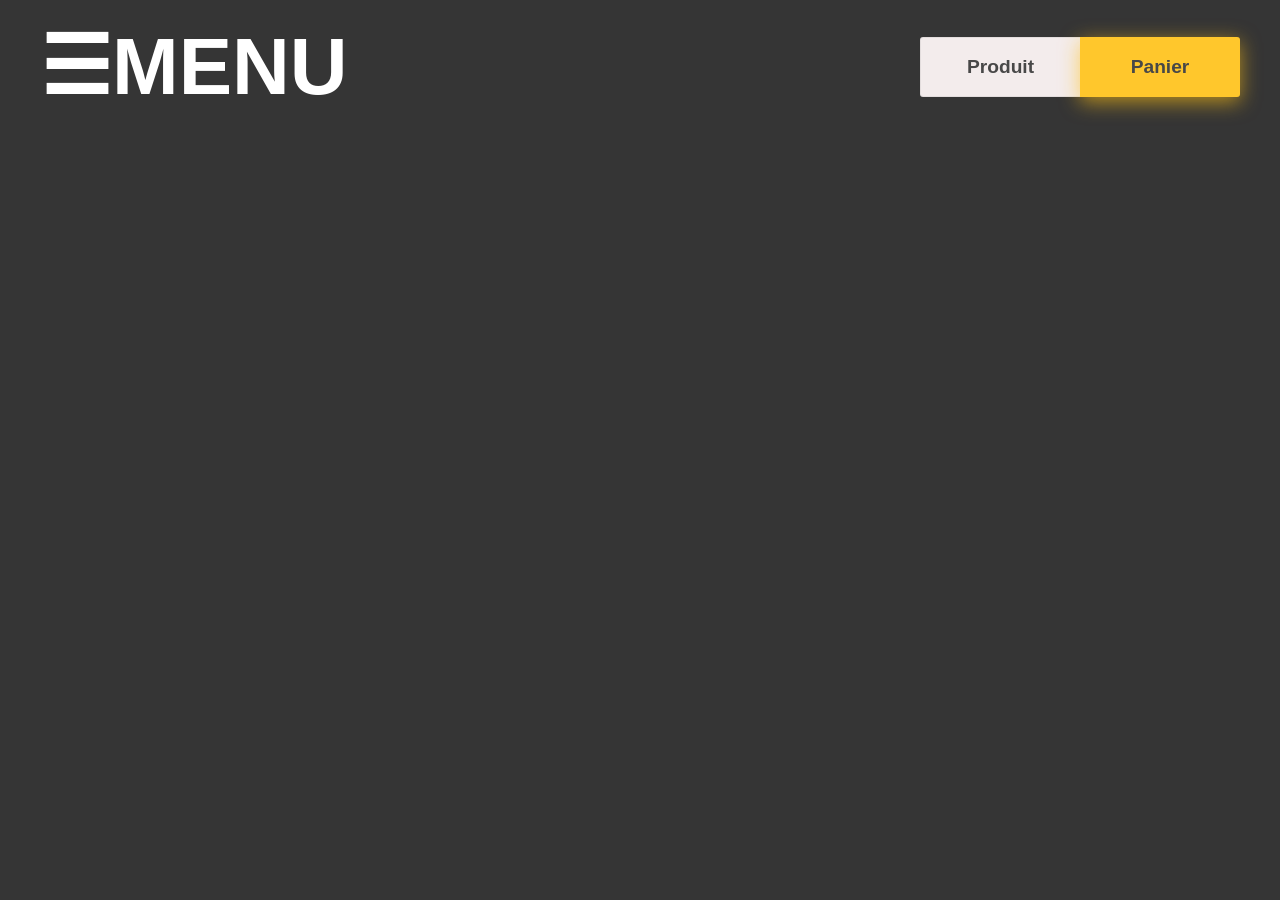
<file: panier.html>
<!DOCTYPE html>
<html>
<head>
    <title>panier</title>
    <link rel="stylesheet" href="css/panier.css">
</head>
<body>
    <nav>
        <h1>&#9776MENU</h1>
        <div class="buttonDiv">
            <a href="menu.html"><button class="produit">Produit</button></a>
            <a href="panier.html"><button class="panier">Panier <span class="panierNum"></span></button></a>
        </div>
    </nav>  
    <div class="menuHolder"></div>
    <script src="./scripts/cart.js" type="module"></script>
</body>
</html>
</file>
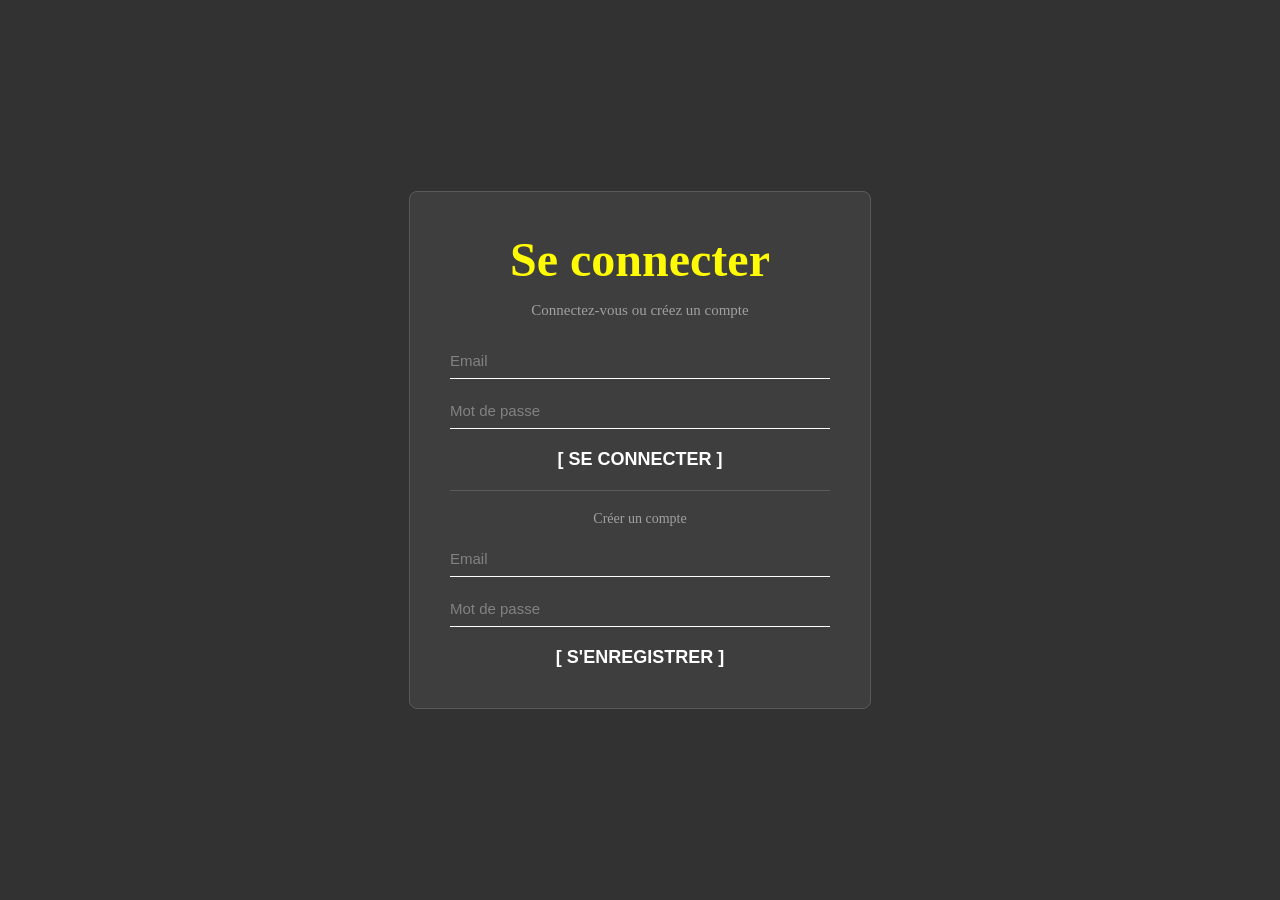
<file: seConnecter.html>
<!DOCTYPE html>
<html>
<head>
  <title>Se Connecter</title>
  <link rel="stylesheet" href="css/seConnecter.css">
</head>
  <body>
      <div class="centreBlock">
        <p class="ConnectT">Se connecter</p>
        <p class="questionC">Connectez-vous ou créez un compte</p>
        <input type="text" class="usernameT" id="usernameC" placeholder="Email">
        <input type="password" class="passwordT" id="passwordC" placeholder="Mot de passe">
        <button class="seConnecterB">[ SE CONNECTER ]</button>
        <hr class="ligne">
        <p class="creeC">Créer un compte</p>
        <input type="text" class="usernameT" id="usernameE" placeholder="Email">
        <input type="password" class="passwordT" id="passwordE" placeholder="Mot de passe">
        <button class="senregistrerB">[ S'ENREGISTRER ]</button>
      </div>
    <script src="./scripts/seConnecter.js" type="module"></script>
  </body>
</html>
</file>
<file: css/panier.css>
html, body {
    background-color: rgb(53, 53, 53);
    padding: 0;
    margin: 0;
}

nav {
    display: flex;
    align-items: center;
    justify-content: flex-start; 
    gap: 40px; 
    padding: 20px 40px;
    flex-wrap: nowrap;
}

h1 {
    color: rgb(255, 255, 255);
    font-family: 'Gill Sans', 'Gill Sans MT', Calibri, 'Trebuchet MS', sans-serif;
    font-size: clamp(50px, 10vw, 80px);
    margin: 0;
    white-space: nowrap;
    flex-shrink: 0;
    cursor: pointer;
}

.buttonDiv {
    display: flex;
    align-items: center;
    flex-shrink: 0;
    margin-left: auto;
}

.produit {
    background-color: rgb(243, 236, 236);
    color: rgb(72, 72, 72);
    border: 1px solid rgba(139, 139, 139, 0.158);
    border-right: 0;
    border-radius: 3px 0 0 3px;
    height: 60px;
    width: clamp(80px, 13vw, 160px);
    font-weight: bold;
    font-size: clamp(13px, 1.5vw, 20px);
    cursor: pointer;
    white-space: nowrap;
}

.panier {
    background-color: rgb(255, 199, 44);
    color: rgb(72, 72, 72);
    border: 0;
    border-radius: 0 3px 3px 0;
    height: 60px;
    width: clamp(80px, 13vw, 160px);
    font-weight: bold;
    font-size: clamp(13px, 1.5vw, 20px);
    box-shadow: 0px 5px 20px rgba(255, 192, 20, 0.65);
    cursor: pointer;
    white-space: nowrap;
}

.produit:hover, .panier:hover {
    cursor: pointer;
}

hr {
    padding: 0;
    margin: 0;
}



.menuHolder {
    display: flex;
    flex-wrap: wrap;
    gap: 20px;
    padding: 30px 40px;
}

.card {
    background-color: rgb(220, 220, 220);
    border-radius: 16px;
    padding: 16px;
    width: 180px;
    box-shadow: 0 2px 12px rgba(0, 0, 0, 0.08);
    display: flex;
    flex-direction: column;
}

.card img {
    width: 100%;
    height: 150px;
    object-fit: cover;
    border-radius: 10px;
}

.cardName {
    display: inline;
    font-family: 'Gill Sans', 'Gill Sans MT', Calibri, 'Trebuchet MS', sans-serif;
    font-size: 20px;
    color: rgb(72, 72, 72);
    margin-left: 5px;
}

.cardPrice {
    font-family: 'Gill Sans', 'Gill Sans MT', Calibri, 'Trebuchet MS', sans-serif;
    font-size: 18px;
    font-weight: bold;
    color: rgb(220, 50, 50);
    margin: 0;
}

.cardBottom {
    display: flex;
    align-items: center;
    justify-content: space-between;
    margin-top: auto;
}

.cardBtn {
    background: white;
    border: 1px solid rgba(139, 139, 139, 0.3);
    border-radius: 50%;
    width: 36px;
    height: 36px;
    font-size: 16px;
    cursor: pointer;
    display: flex;
    align-items: center;
    justify-content: center;
}

.cardBtn:hover {
    background-color: rgb(255, 199, 44);
    border-color: rgb(255, 199, 44);
}
.produitQuantite{
    float: inline-end;
}

option, select{
    border: 0;
}
.cardCentre{
    margin: 10px 0px 20px 0px ;
}
.panierNum{
    color: red;

}
.arrowQLeft, .arrowQRight{
    color: black;
    border: 0;
    background-color: rgba(255, 255, 255, 0);
    cursor: pointer;
    font-size: 15px;
}
.quantityDiv{
    display: inline-block;
    float: right;
    font-size: 20px;
}
</file>
<file: css/seConnecter.css>
html, body {
    margin: 0;
    padding: 0;
    background-color: rgb(50, 50, 50);
    color: white;
    height: 100%;
}
p {
    margin: 0;
    padding: 0;
}

.centreBlock {
    position: absolute;
    top: 50%;
    left: 50%;
    transform: translate(-50%, -50%);
    display: flex;
    flex-direction: column;
    align-items: center;
    gap: 15px;
    width: 380px;
    padding: 40px;
    background-color: rgb(62, 62, 62);
    border: 1px solid rgb(90, 90, 90);
    border-radius: 8px;
}

.ConnectT {
    font-size: 48px;
    font-weight: bold;
    color: rgb(255, 251, 5);
}

.questionC {
    font-size: 15px;
    color: rgb(160, 160, 160);
    margin-bottom: 10px;
}

.usernameT, .passwordT {
    background-color: transparent;
    color: white;
    border: 0;
    border-bottom: 1px solid white;
    font-size: 16px;
    padding: 8px 0;
    width: 100%;
    outline: none;
}
.usernameT:focus, .passwordT:focus {
    border-bottom: 1px solid rgb(255, 251, 5);
}

.seConnecterB, .senregistrerB {
    background-color: transparent;
    color: white;
    border: 0;
    font-size: 18px;
    font-weight: bold;
    cursor: pointer;
    transition: color 0.2s;
    padding: 0;
    margin-top: 5px;
}
.seConnecterB:hover, .senregistrerB:hover {
    color: rgb(255, 251, 5);
}

.ligne {
    width: 100%;
    border: 0;
    border-top: 1px solid rgb(90, 90, 90);
    margin: 5px 0;
}

.creeC {
    font-size: 14px;
    color: rgb(160, 160, 160);
}

::placeholder {
    color: rgb(130, 130, 130);
    font-size: 15px;
    font-weight: normal;
}

@media (max-width: 600px) {
    .centreBlock {
        width: 90%;
        padding: 30px 20px;
    }
    .ConnectT {
        font-size: 34px;
    }
}
</file>
